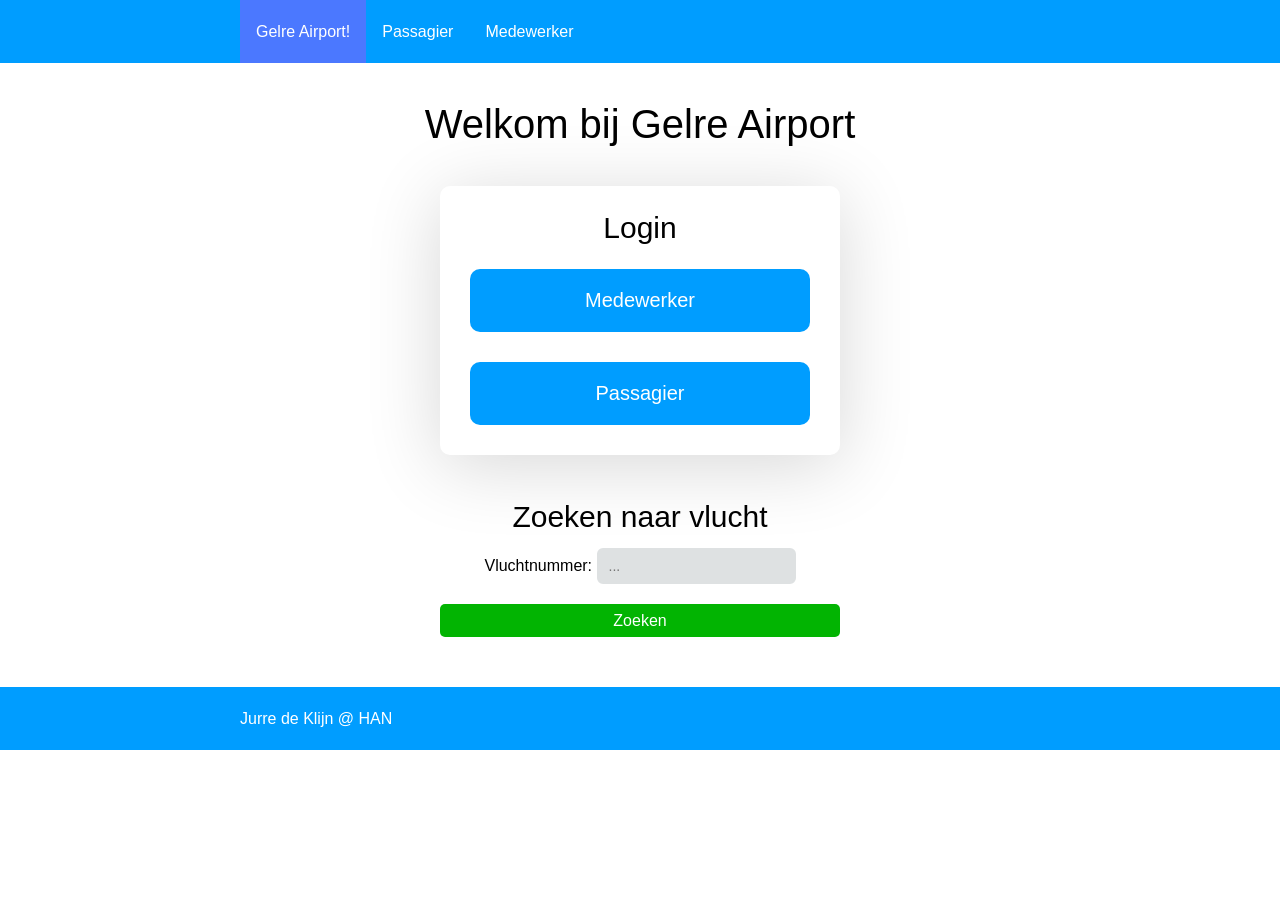
<file: index.html>
<!DOCTYPE html>
<html lang="en">
    <head>
        <meta charset="UTF-8">
        <meta http-equiv="X-UA-Compatible" content="IE=edge">
        <meta name="viewport" content="width=device-width, initial-scale=1.0">
        <link href="css/style.css" rel="stylesheet">
        <link href="css/custom.css" rel="stylesheet">
        <title>Gelre Airport - Home</title>
    </head>
    <body>
        <header>
            <nav>
                <div class="container">
                    <ul>
                        <li><a href="index.html" class="active">Gelre Airport!</a></li>
                        <li><a href="passagier/index.html">Passagier</a></li>
                        <li><a href="medewerker/index.html">Medewerker</a></li>
                    </ul>
                </div>
            </nav>
        </header>
        <main>
            <section class="page-header">
                <div class="container">
                    <h1>Welkom bij Gelre Airport</h1>
                </div>
            </section>
            <section class="login">
                <div class="container">
                    <div class="card">
                        <div class="options">
                            <h2>Login</h2>
                            <a href="medewerker/index.html">Medewerker</a>
                            <a href="passagier/index.html">Passagier</a>
                        </div>
                    </div>
                </div>
            </section>

            <section class="search-section">
                <div class="container">
                    <div class="search-form">
                        <h2>Zoeken naar vlucht</h2>
                        <form method="GET" action="overzicht.html">
                            <div class="form-item">
                                <label for="vluchtnummer">Vluchtnummer:</label>
                                <input type="text" name="vluchtnummer" id="vluchtnummer" placeholder="..." required>
                            </div>
                            <button type="submit" class="btn btn-green">Zoeken</button>
                        </form>
                    </div>
                </div>
            </section>
        </main>
        <footer>
            <div class="container">
                <ul>
                    <li>Jurre de Klijn @ HAN</li>
                </ul>
            </div>
        </footer>
    </body>
</html>
</file>
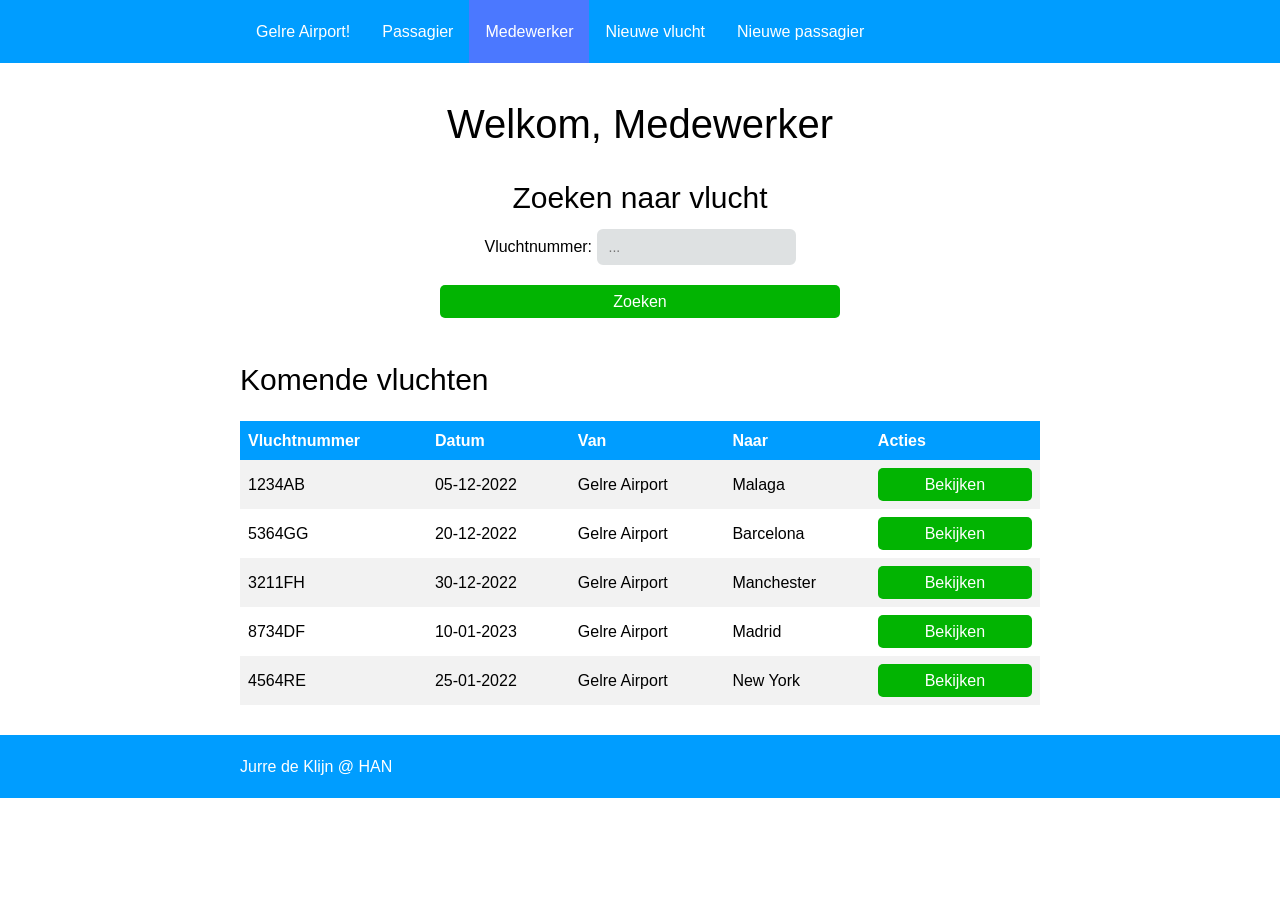
<file: medewerker/index.html>
<!DOCTYPE html>
<html lang="en">
    <head>
        <meta charset="UTF-8">
        <meta http-equiv="X-UA-Compatible" content="IE=edge">
        <meta name="viewport" content="width=device-width, initial-scale=1.0">
        <link href="../css/style.css" rel="stylesheet">
        <link href="../css/custom.css" rel="stylesheet">
        <title>Gelre Airport - Medewerker</title>
    </head>
    <body>
        <header>
            <nav>
                <div class="container">
                    <ul>
                        <li><a href="../index.html">Gelre Airport!</a></li>
                        <li><a href="../passagier/index.html">Passagier</a></li>
                        <li><a href="index.html" class="active">Medewerker</a></li>
                        <li><a href="nieuwe-vlucht.html">Nieuwe vlucht</a></li>
                        <li><a href="nieuwe-passagier.html">Nieuwe passagier</a></li>
                    </ul>
                </div>
            </nav>
        </header>
        <main>
            <section class="page-header">
                <div class="container">
                    <h1>Welkom, Medewerker</h1>
                </div>
            </section>

            <section class="search-section">
                <div class="container">
                    <div class="search-form">
                        <h2>Zoeken naar vlucht</h2>
                        <form method="GET" action="inchecken.html">
                            <div class="form-item">
                                <label for="vluchtnummer">Vluchtnummer:</label>
                                <input type="text" name="vluchtnummer" id="vluchtnummer" placeholder="..." required>
                            </div>
                            <button type="submit" class="btn btn-green">Zoeken</button>
                        </form>
                    </div>
                </div>
            </section>

            <section class="flights-table">
                <div class="container">
                    <h2>Komende vluchten</h2>
                    <div class="overflow-x-auto">
                        <table>
                            <thead>
                                <tr>
                                    <td>Vluchtnummer</td>
                                    <td>Datum</td>
                                    <td>Van</td>
                                    <td>Naar</td>
                                    <td>Acties</td>
                                </tr>
                            </thead>
                            <tbody>
                                <tr>
                                    <td>1234AB</td>
                                    <td>05-12-2022</td>
                                    <td>Gelre Airport</td>
                                    <td>Malaga</td>
                                    <td>
                                        <a href="inchecken.html" class="btn btn-green">Bekijken</a>
                                    </td>
                                </tr>
                                <tr>
                                    <td>5364GG</td>
                                    <td>20-12-2022</td>
                                    <td>Gelre Airport</td>
                                    <td>Barcelona</td>
                                    <td>
                                        <a href="inchecken.html" class="btn btn-green">Bekijken</a>
                                    </td>
                                </tr>
                                <tr>
                                    <td>3211FH</td>
                                    <td>30-12-2022</td>
                                    <td>Gelre Airport</td>
                                    <td>Manchester</td>
                                    <td>
                                        <a href="inchecken.html" class="btn btn-green">Bekijken</a>
                                    </td>
                                </tr>
                                <tr>
                                    <td>8734DF</td>
                                    <td>10-01-2023</td>
                                    <td>Gelre Airport</td>
                                    <td>Madrid</td>
                                    <td>
                                        <a href="inchecken.html" class="btn btn-green">Bekijken</a>
                                    </td>
                                </tr>
                                <tr>
                                    <td>4564RE</td>
                                    <td>25-01-2022</td>
                                    <td>Gelre Airport</td>
                                    <td>New York</td>
                                    <td>
                                        <a href="inchecken.html" class="btn btn-green">Bekijken</a>
                                    </td>
                                </tr>
                            </tbody>
                        </table>
                    </div>
                </div>
            </section>

        </main>
        <footer>
            <div class="container">
                <ul>
                    <li>Jurre de Klijn @ HAN</li>
                </ul>
            </div>
        </footer>
    </body>
</html>
</file>
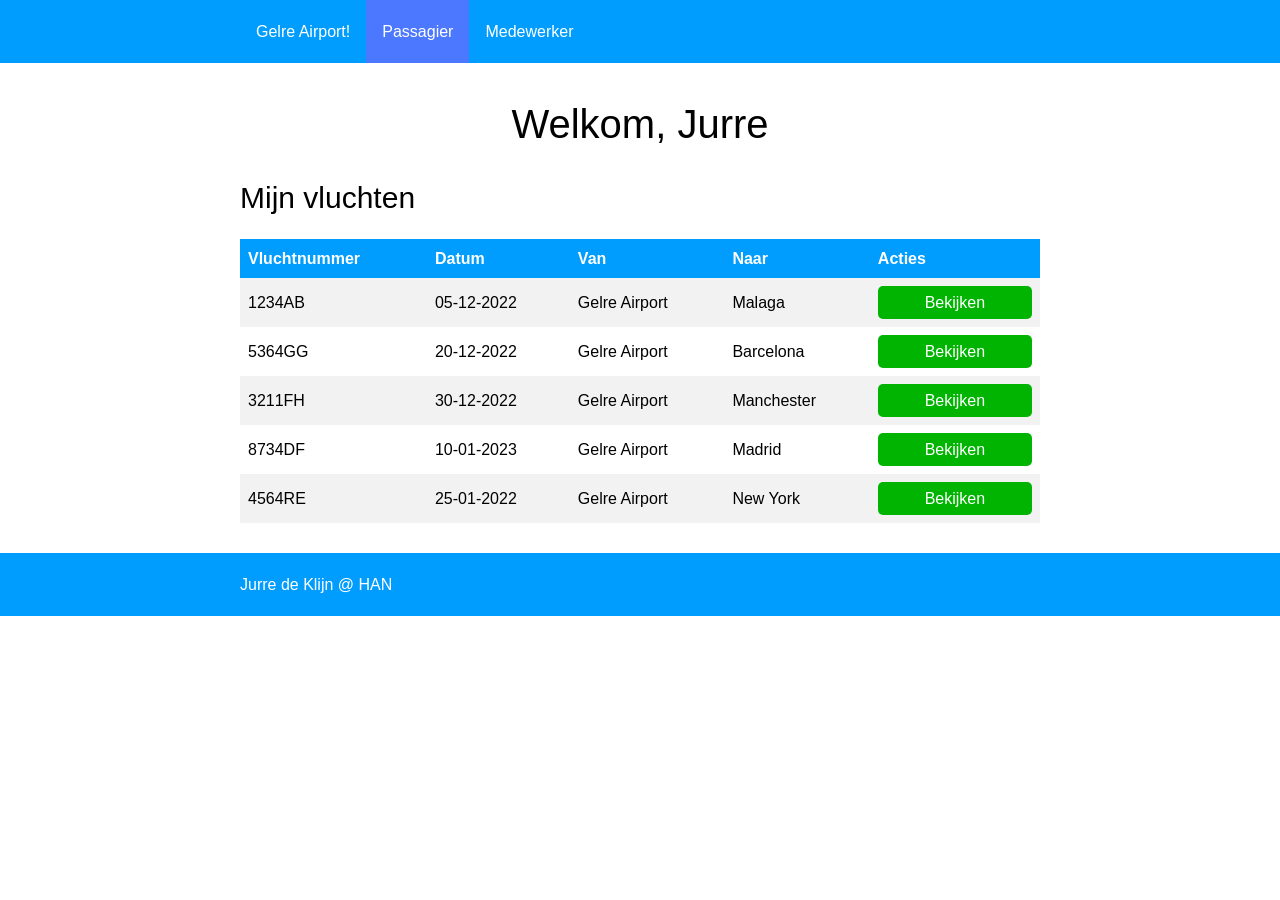
<file: passagier/index.html>
<!DOCTYPE html>
<html lang="en">
    <head>
        <meta charset="UTF-8">
        <meta http-equiv="X-UA-Compatible" content="IE=edge">
        <meta name="viewport" content="width=device-width, initial-scale=1.0">
        <link href="../css/style.css" rel="stylesheet">
        <link href="../css/custom.css" rel="stylesheet">
        <title>Gelre Airport - Home</title>
    </head>
    <body>
        <header>
            <nav>
                <div class="container">
                    <ul>
                        <li><a href="../index.html">Gelre Airport!</a></li>
                        <li><a href="index.html" class="active">Passagier</a></li>
                        <li><a href="../medewerker/index.html">Medewerker</a></li>
                    </ul>
                </div>
            </nav>
        </header>
        <main>
            <section class="page-header">
                <div class="container">
                    <h1>Welkom, Jurre</h1>
                </div>
            </section>

            <section class="flights-table">
                <div class="container">
                    <h2>Mijn vluchten</h2>
                    <div class="overflow-x-auto">
                        <table>
                            <thead>
                                <tr>
                                    <td>Vluchtnummer</td>
                                    <td>Datum</td>
                                    <td>Van</td>
                                    <td>Naar</td>
                                    <td>Acties</td>
                                </tr>
                            </thead>
                            <tbody>
                                <tr>
                                    <td>1234AB</td>
                                    <td>05-12-2022</td>
                                    <td>Gelre Airport</td>
                                    <td>Malaga</td>
                                    <td>
                                        <a href="inchecken.html" class="btn btn-green">Bekijken</a>
                                    </td>
                                </tr>
                                <tr>
                                    <td>5364GG</td>
                                    <td>20-12-2022</td>
                                    <td>Gelre Airport</td>
                                    <td>Barcelona</td>
                                    <td>
                                        <a href="inchecken.html" class="btn btn-green">Bekijken</a>
                                    </td>
                                </tr>
                                <tr>
                                    <td>3211FH</td>
                                    <td>30-12-2022</td>
                                    <td>Gelre Airport</td>
                                    <td>Manchester</td>
                                    <td>
                                        <a href="inchecken.html" class="btn btn-green">Bekijken</a>
                                    </td>
                                </tr>
                                <tr>
                                    <td>8734DF</td>
                                    <td>10-01-2023</td>
                                    <td>Gelre Airport</td>
                                    <td>Madrid</td>
                                    <td>
                                        <a href="inchecken.html" class="btn btn-green">Bekijken</a>
                                    </td>
                                </tr>
                                <tr>
                                    <td>4564RE</td>
                                    <td>25-01-2022</td>
                                    <td>Gelre Airport</td>
                                    <td>New York</td>
                                    <td>
                                        <a href="inchecken.html" class="btn btn-green">Bekijken</a>
                                    </td>
                                </tr>
                            </tbody>
                        </table>
                    </div>
                </div>
            </section>
        </main>
        <footer>
            <div class="container">
                <ul>
                    <li>Jurre de Klijn @ HAN</li>
                </ul>
            </div>
        </footer>
    </body>
</html>
</file>
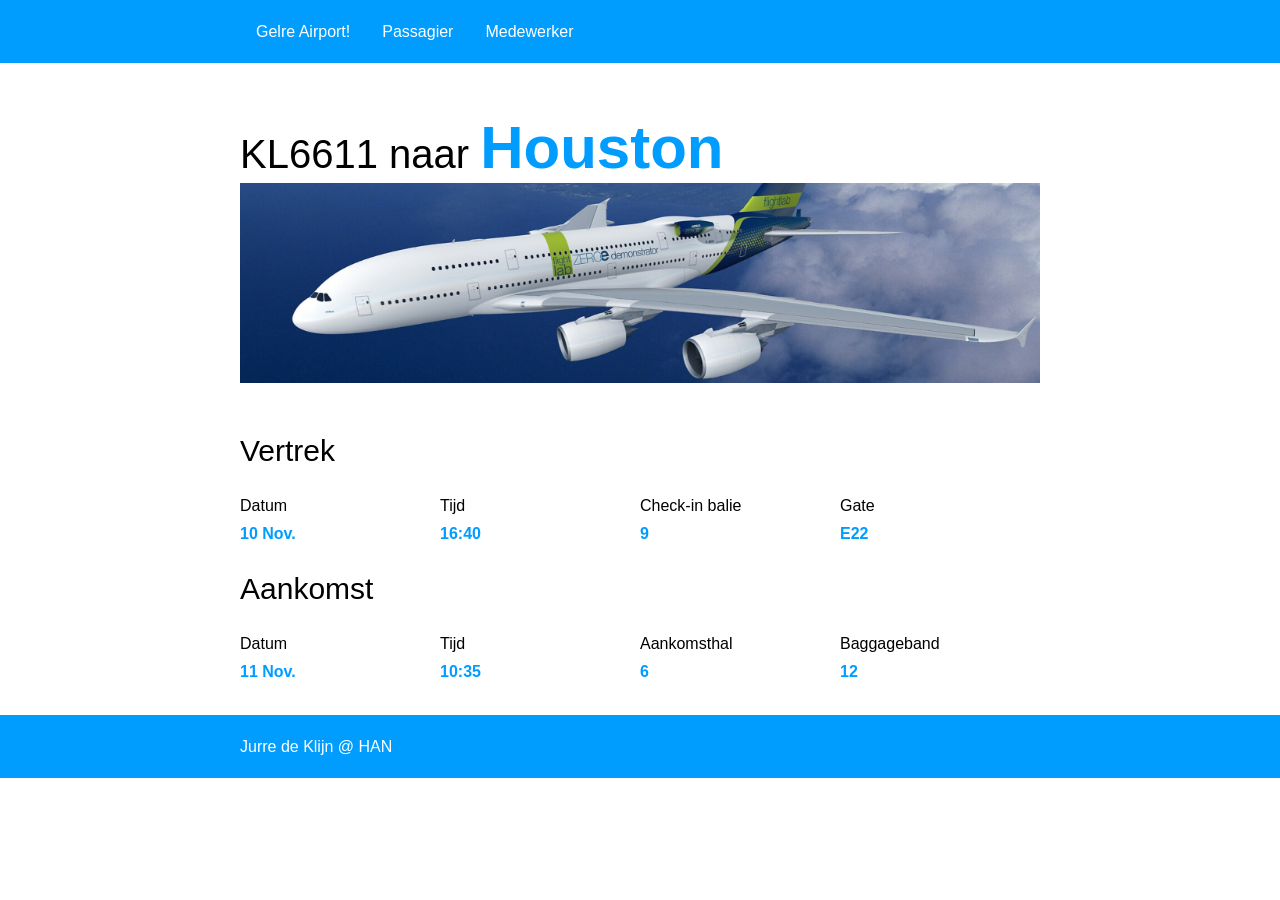
<file: overzicht.html>
<!DOCTYPE html>
<html lang="en">
    <head>
        <meta charset="UTF-8">
        <meta http-equiv="X-UA-Compatible" content="IE=edge">
        <meta name="viewport" content="width=device-width, initial-scale=1.0">
        <link href="css/style.css" rel="stylesheet">
        <link href="css/custom.css" rel="stylesheet">
        <title>Gelre Airport - Overzicht</title>
    </head>
    <body>
        <header>
            <nav>
                <div class="container">
                    <ul>
                        <li><a href="index.html">Gelre Airport!</a></li>
                        <li><a href="passagier/index.html">Passagier</a></li>
                        <li><a href="medewerker/index.html">Medewerker</a></li>
                    </ul>
                </div>
            </nav>
        </header>
        <main>
            <section class="overview">
                <div class="container">
                    <div class="header">
                        <h1>KL6611 naar <span>Houston</span></h1>
                        <img src="images/vliegtuig.jpeg" alt="Foto van vliegtuig">
                    </div>
                    <div class="body">
                        <h2>Vertrek</h2>
                        <div class="items-grid">
                            <div class="item">
                                <div class="title">
                                    Datum
                                </div>
                                <div class="content">
                                    10 Nov.
                                </div>
                            </div>
                            <div class="item">
                                <div class="title">
                                    Tijd
                                </div>
                                <div class="content">
                                    16:40
                                </div>
                            </div>
                            <div class="item">
                                <div class="title">
                                    Check-in balie
                                </div>
                                <div class="content">
                                    9
                                </div>
                            </div>
                            <div class="item">
                                <div class="title">
                                    Gate
                                </div>
                                <div class="content">
                                    E22
                                </div>
                            </div>
                        </div>

                        <h2>Aankomst</h2>
                        <div class="items-grid">
                            <div class="item">
                                <div class="title">
                                    Datum
                                </div>
                                <div class="content">
                                    11 Nov.
                                </div>
                            </div>
                            <div class="item">
                                <div class="title">
                                    Tijd
                                </div>
                                <div class="content">
                                    10:35
                                </div>
                            </div>
                            <div class="item">
                                <div class="title">
                                    Aankomsthal
                                </div>
                                <div class="content">
                                    6
                                </div>
                            </div>
                            <div class="item">
                                <div class="title">
                                    Baggageband
                                </div>
                                <div class="content">
                                    12
                                </div>
                            </div>
                        </div>
                    </div>
                </div>
            </section>
        </main>
        <footer>
            <div class="container">
                <ul>
                    <li>Jurre de Klijn @ HAN</li>
                </ul>
            </div>
        </footer>
    </body>
</html>
</file>
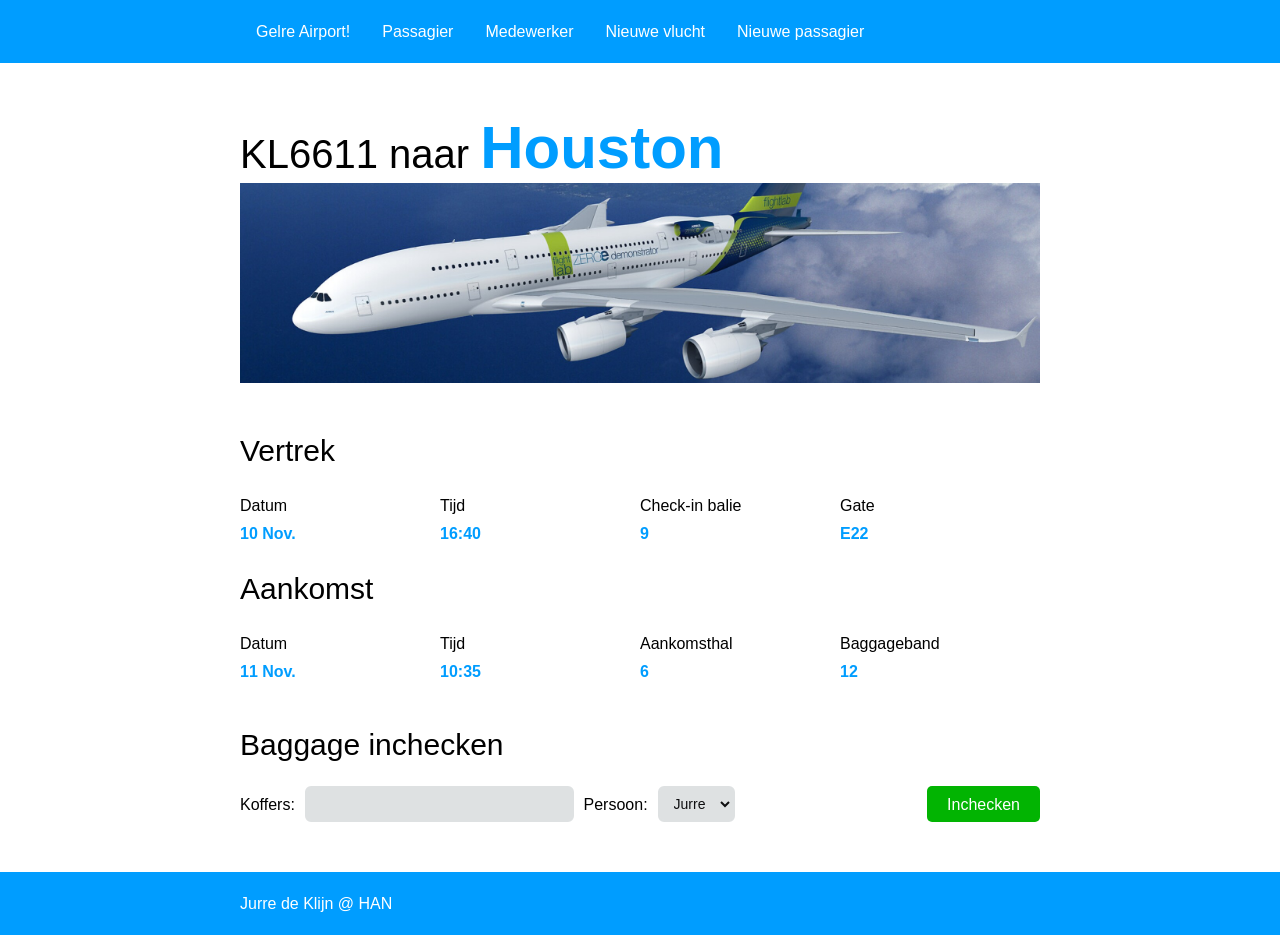
<file: medewerker/inchecken.html>
<!DOCTYPE html>
<html lang="en">
    <head>
        <meta charset="UTF-8">
        <meta http-equiv="X-UA-Compatible" content="IE=edge">
        <meta name="viewport" content="width=device-width, initial-scale=1.0">
        <link href="../css/style.css" rel="stylesheet">
        <link href="../css/custom.css" rel="stylesheet">
        <title>Gelre Airport - Inchecken</title>
    </head>
    <body>
        <header>
            <nav>
                <div class="container">
                    <ul>
                        <li><a href="../index.html">Gelre Airport!</a></li>
                        <li><a href="../passagier/index.html">Passagier</a></li>
                        <li><a href="index.html">Medewerker</a></li>
                        <li><a href="nieuwe-vlucht.html">Nieuwe vlucht</a></li>
                        <li><a href="nieuwe-passagier.html">Nieuwe passagier</a></li>
                    </ul>
                </div>
            </nav>
        </header>
        <main>
            <section class="overview">
                <div class="container">
                    <div class="header">
                        <h1>KL6611 naar <span>Houston</span></h1>
                        <img src="../images/vliegtuig.jpeg" alt="Foto van vliegtuig">
                    </div>
                    <div class="body">
                        <h2>Vertrek</h2>
                        <div class="items-grid">
                            <div class="item">
                                <div class="title">
                                    Datum
                                </div>
                                <div class="content">
                                    10 Nov.
                                </div>
                            </div>
                            <div class="item">
                                <div class="title">
                                    Tijd
                                </div>
                                <div class="content">
                                    16:40
                                </div>
                            </div>
                            <div class="item">
                                <div class="title">
                                    Check-in balie
                                </div>
                                <div class="content">
                                    9
                                </div>
                            </div>
                            <div class="item">
                                <div class="title">
                                    Gate
                                </div>
                                <div class="content">
                                    E22
                                </div>
                            </div>
                        </div>

                        <h2>Aankomst</h2>
                        <div class="items-grid">
                            <div class="item">
                                <div class="title">
                                    Datum
                                </div>
                                <div class="content">
                                    11 Nov.
                                </div>
                            </div>
                            <div class="item">
                                <div class="title">
                                    Tijd
                                </div>
                                <div class="content">
                                    10:35
                                </div>
                            </div>
                            <div class="item">
                                <div class="title">
                                    Aankomsthal
                                </div>
                                <div class="content">
                                    6
                                </div>
                            </div>
                            <div class="item">
                                <div class="title">
                                    Baggageband
                                </div>
                                <div class="content">
                                    12
                                </div>
                            </div>
                        </div>
                    </div>
                </div>
            </section>
            <section class="luggage-checkin">
                <div class="container">
                    <div class="header">
                        <h2>Baggage inchecken</h2>
                    </div>
                    <div class="body">
                        <form method="GET" action="inchecken.html"><!-- hier hoort eigenlijk POST maar dat geeft 405 zonder php -->
                            <div class="form-item">
                                <label for="luggage">Koffers:</label>
                                <input type="number" name="luggage" id="luggage">
                            </div>
                            <div class="form-item">
                                <label for="person">Persoon:</label>
                                <select id="person" name="person">
                                    <option>Jurre</option>
                                    <option>Hans</option>
                                    <option>Tom</option>
                                </select>
                            </div>
                            <button class="btn btn-green" type="submit">Inchecken</button>
                        </form>
                    </div>
                </div>
            </section>
        </main>
        <footer>
            <div class="container">
                <ul>
                    <li>Jurre de Klijn @ HAN</li>
                </ul>
            </div>
        </footer>
    </body>
</html>
</file>
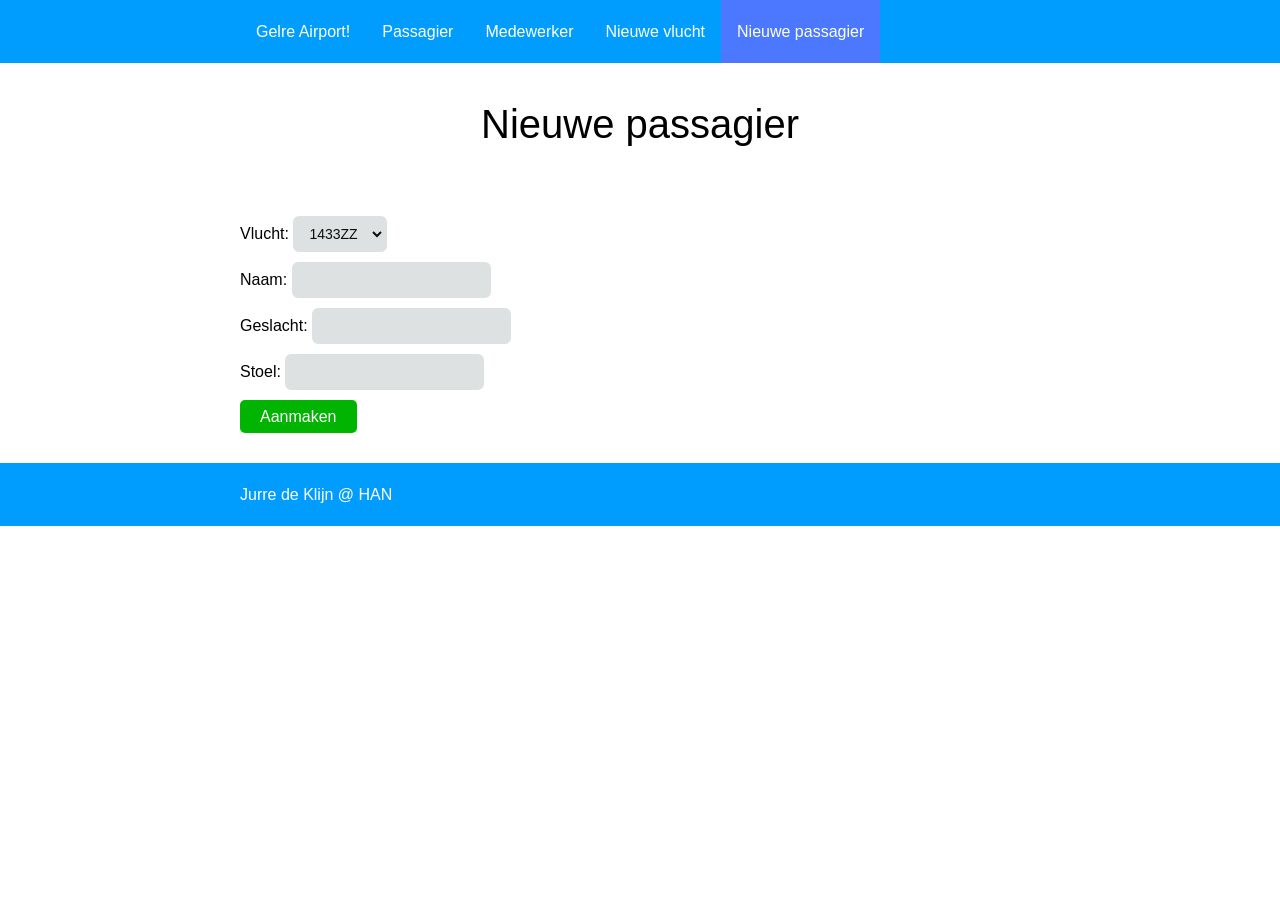
<file: medewerker/nieuwe-passagier.html>
<!DOCTYPE html>
<html lang="en">
    <head>
        <meta charset="UTF-8">
        <meta http-equiv="X-UA-Compatible" content="IE=edge">
        <meta name="viewport" content="width=device-width, initial-scale=1.0">
        <link href="../css/style.css" rel="stylesheet">
        <link href="../css/custom.css" rel="stylesheet">
        <title>Gelre Airport - Nieuwe passagier</title>
    </head>
    <body>
        <header>
            <nav>
                <div class="container">
                    <ul>
                        <li><a href="../index.html">Gelre Airport!</a></li>
                        <li><a href="../passagier/index.html">Passagier</a></li>
                        <li><a href="index.html">Medewerker</a></li>
                        <li><a href="nieuwe-vlucht.html">Nieuwe vlucht</a></li>
                        <li><a href="nieuwe-passagier.html"  class="active">Nieuwe passagier</a></li>
                    </ul>
                </div>
            </nav>
        </header>
        <main>
            <section class="page-header">
                <div class="container">
                    <h1>Nieuwe passagier</h1>
                </div>
            </section>

            <div class="create-form">
                <div class="container">
                    <form method="GET" action="nieuwe-passagier.html"><!-- hier hoort eigenlijk POST maar dat geeft 405 zonder php -->
                        <div class="form-item">
                            <label for="vlucht">Vlucht:</label>
                            <select name="vlucht" id="vlucht">
                                <option>1433ZZ</option>
                                <option>6456IU</option>
                                <option>9034FC</option>
                            </select>
                        </div>

                        <div class="form-item">
                            <label for="naam">Naam:</label>
                            <input type="text" name="naam" id="naam">
                        </div>

                        <div class="form-item">
                            <label for="geslacht">Geslacht:</label>
                            <input type="text" name="geslacht" id="geslacht">
                        </div>

                        <div class="form-item">
                            <label for="stoel">Stoel:</label>
                            <input type="text" name="stoel" id="stoel">
                        </div>

                        <button class="btn btn-green" type="submit">Aanmaken</button>
                    </form>
                </div>
            </div>
        </main>
        <footer>
            <div class="container">
                <ul>
                    <li>Jurre de Klijn @ HAN</li>
                </ul>
            </div>
        </footer>
    </body>
</html>
</file>
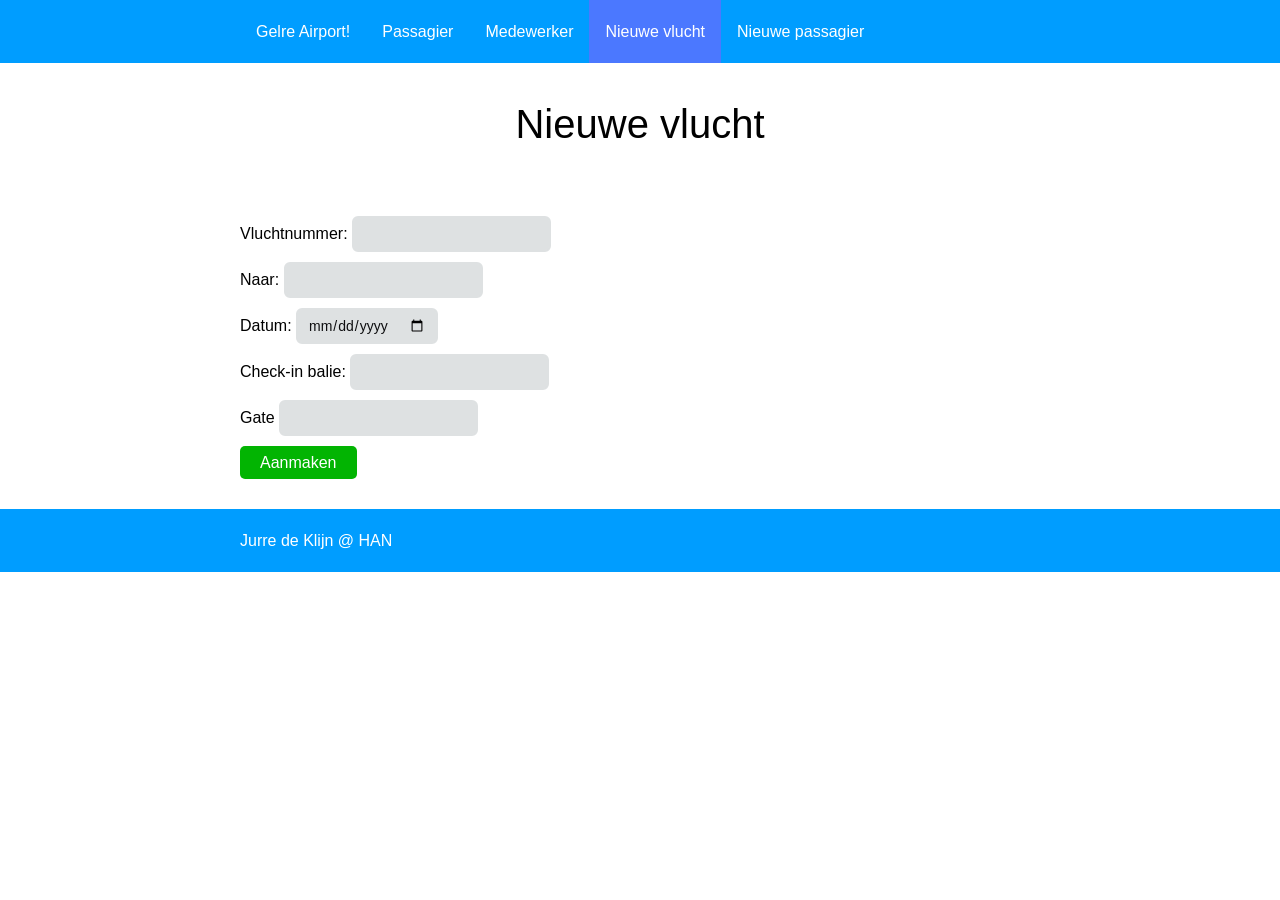
<file: medewerker/nieuwe-vlucht.html>
<!DOCTYPE html>
<html lang="en">
    <head>
        <meta charset="UTF-8">
        <meta http-equiv="X-UA-Compatible" content="IE=edge">
        <meta name="viewport" content="width=device-width, initial-scale=1.0">
        <link href="../css/style.css" rel="stylesheet">
        <link href="../css/custom.css" rel="stylesheet">
        <title>Gelre Airport - Nieuwe vlucht</title>
    </head>
    <body>
        <header>
            <nav>
                <div class="container">
                    <ul>
                        <li><a href="../index.html">Gelre Airport!</a></li>
                        <li><a href="../passagier/index.html">Passagier</a></li>
                        <li><a href="index.html">Medewerker</a></li>
                        <li><a href="nieuwe-vlucht.html" class="active">Nieuwe vlucht</a></li>
                        <li><a href="nieuwe-passagier.html">Nieuwe passagier</a></li>
                    </ul>
                </div>
            </nav>
        </header>
        <main>
            <section class="page-header">
                <div class="container">
                    <h1>Nieuwe vlucht</h1>
                </div>
            </section>

            <div class="create-form">
                <div class="container">
                    <form method="GET" action="nieuwe-vlucht.html"><!-- hier hoort eigenlijk POST maar dat geeft 405 zonder php -->
                        <div class="form-item">
                            <label for="vluchtnummer">Vluchtnummer:</label>
                            <input type="text" name="vluchtnummer" id="vluchtnummer">
                        </div>

                        <div class="form-item">
                            <label for="naar">Naar:</label>
                            <input type="text" name="naar" id="naar">
                        </div>

                        <div class="form-item">
                            <label for="datum">Datum:</label>
                            <input type="date" name="datum" id="datum">
                        </div>

                        <div class="form-item">
                            <label for="checkin">Check-in balie:</label>
                            <input type="text" name="checkin" id="checkin">
                        </div>

                        <div class="form-item">
                            <label for="gate">Gate</label>
                            <input type="text" name="gate" id="gate">
                        </div>

                        <button class="btn btn-green" type="submit">Aanmaken</button>
                    </form>
                </div>
            </div>
        </main>
        <footer>
            <div class="container">
                <ul>
                    <li>Jurre de Klijn @ HAN</li>
                </ul>
            </div>
        </footer>
    </body>
</html>
</file>
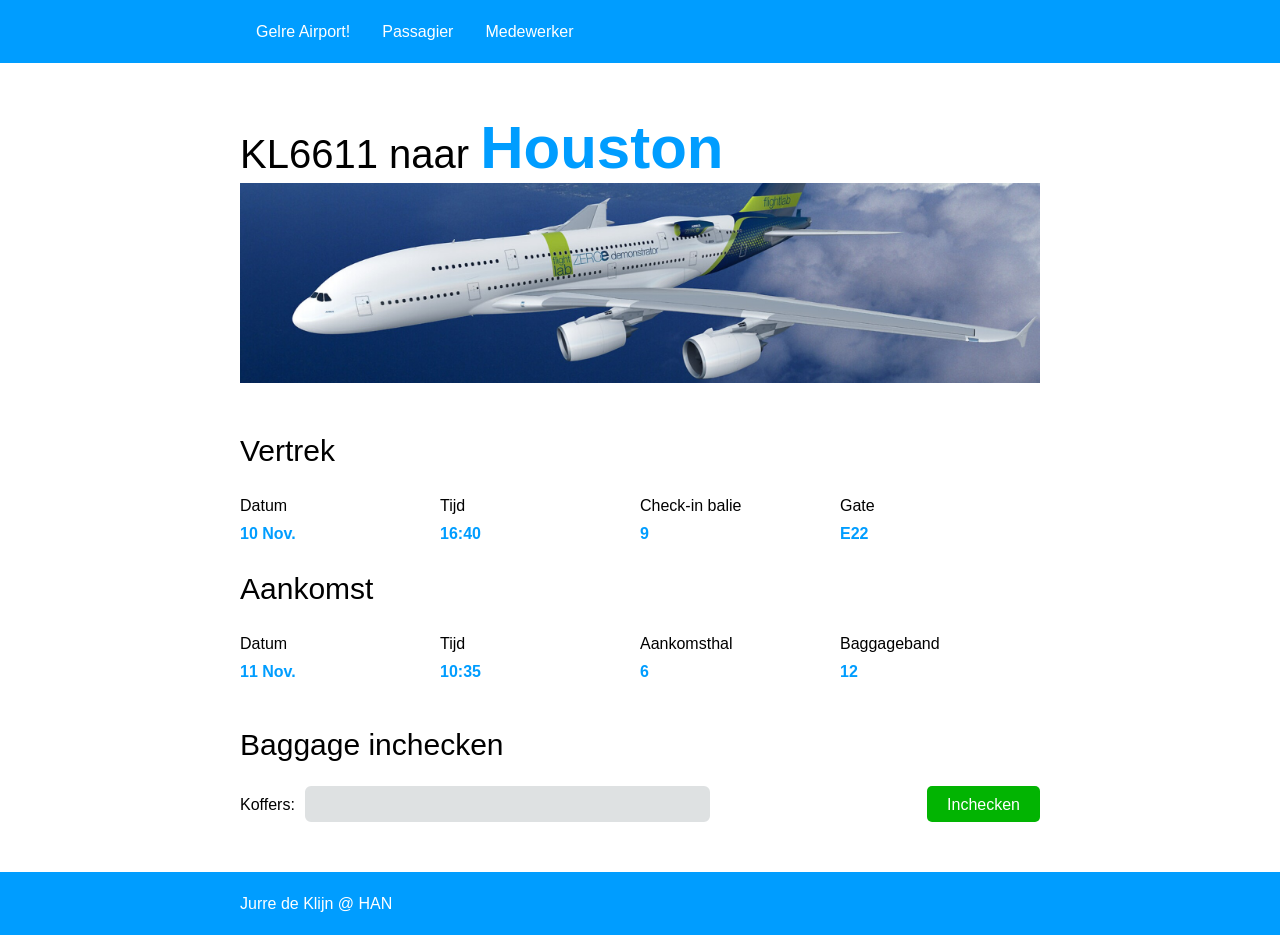
<file: passagier/inchecken.html>
<!DOCTYPE html>
<html lang="en">
    <head>
        <meta charset="UTF-8">
        <meta http-equiv="X-UA-Compatible" content="IE=edge">
        <meta name="viewport" content="width=device-width, initial-scale=1.0">
        <link href="../css/style.css" rel="stylesheet">
        <link href="../css/custom.css" rel="stylesheet">
        <title>Gelre Airport - Inchecken</title>
    </head>
    <body>
        <header>
            <nav>
                <div class="container">
                    <ul>
                        <li><a href="../index.html">Gelre Airport!</a></li>
                        <li><a href="index.html">Passagier</a></li>
                        <li><a href="../medewerker/index.html">Medewerker</a></li>
                    </ul>
                </div>
            </nav>
        </header>
        <main>
            <section class="overview">
                <div class="container">
                    <div class="header">
                        <h1>KL6611 naar <span>Houston</span></h1>
                        <img src="../images/vliegtuig.jpeg" alt="Foto van vliegtuig">
                    </div>
                    <div class="body">
                        <h2>Vertrek</h2>
                        <div class="items-grid">
                            <div class="item">
                                <div class="title">
                                    Datum
                                </div>
                                <div class="content">
                                    10 Nov.
                                </div>
                            </div>
                            <div class="item">
                                <div class="title">
                                    Tijd
                                </div>
                                <div class="content">
                                    16:40
                                </div>
                            </div>
                            <div class="item">
                                <div class="title">
                                    Check-in balie
                                </div>
                                <div class="content">
                                    9
                                </div>
                            </div>
                            <div class="item">
                                <div class="title">
                                    Gate
                                </div>
                                <div class="content">
                                    E22
                                </div>
                            </div>
                        </div>

                        <h2>Aankomst</h2>
                        <div class="items-grid">
                            <div class="item">
                                <div class="title">
                                    Datum
                                </div>
                                <div class="content">
                                    11 Nov.
                                </div>
                            </div>
                            <div class="item">
                                <div class="title">
                                    Tijd
                                </div>
                                <div class="content">
                                    10:35
                                </div>
                            </div>
                            <div class="item">
                                <div class="title">
                                    Aankomsthal
                                </div>
                                <div class="content">
                                    6
                                </div>
                            </div>
                            <div class="item">
                                <div class="title">
                                    Baggageband
                                </div>
                                <div class="content">
                                    12
                                </div>
                            </div>
                        </div>
                    </div>
                </div>
            </section>
            <section class="luggage-checkin">
                <div class="container">
                    <div class="header">
                        <h2>Baggage inchecken</h2>
                    </div>
                    <div class="body">
                        <form method="GET" action="inchecken.html"><!-- hier hoort eigenlijk POST maar dat geeft 405 zonder php -->
                            <div class="form-item">
                                <label for="luggage">Koffers:</label>
                                <input type="number" name="luggage" id="luggage">
                            </div>
                            <button class="btn btn-green" type="submit">Inchecken</button>
                        </form>
                    </div>
                </div>
            </section>
        </main>
        <footer>
            <div class="container">
                <ul>
                    <li>Jurre de Klijn @ HAN</li>
                </ul>
            </div>
        </footer>
    </body>
</html>
</file>
<file: css/style.css>
body {
    --background-color: white;
    --primary-color: rgb(0, 157, 255);
    --primary-color-active: rgb(75, 120, 255);
    --success-color: rgb(2, 180, 2);
    --success-color-active: rgb(32, 128, 5);

}

* {
    font-size: 16px;
    line-height: 23px;
    margin: 0;
    padding: 0;
    box-sizing: border-box;
    font-family: Arial, Helvetica, sans-serif;
}

.container{
    max-width: 800px;
    margin: 0 auto;
    position: relative;
    z-index: 1;
}

h1{
    font-size: 40px;
    font-weight: normal;
}

h2{
    font-size: 30px;
    font-weight: normal;
}

header nav {
    margin: 0;
    padding: 0;
    overflow: hidden;
    background-color: var(--primary-color);
}

header nav ul {
    list-style-type: none;
}

header nav ul li {
    float: left;
}

header nav ul li a {
    display: block;
    color: white;
    text-align: center;
    padding: 20px 16px;
    text-decoration: none;
    transition: 200ms;
}

header nav ul li a:hover {
    background-color: var(--primary-color-active);
}
header nav ul li a.active{
    background-color: var(--primary-color-active);
}

footer{
    margin: 0;
    padding: 0;
    overflow: hidden;
    background-color: var(--primary-color);
}

footer ul{
    list-style-type: none;
    padding: 20px 0px;
    display:flex;
    flex-direction: row;
}
footer ul li{
    color: white;
}
footer ul li:not(:last-child){
    margin-right: 20px;
}

.btn{
    display: block;
    text-align: center;
    outline: 0;
    border: none;
    padding: 5px 20px;
    border-radius: 5px;
    transition: 200ms;
    text-decoration: none;
}
.btn:hover{
    cursor: pointer;
}

.btn-green{
    color: white;
    background-color: var(--success-color);
}
.btn-green:hover{
    background-color: var(--success-color-active);   
}

.overflow-x-auto{
    overflow-x: auto;
}

@media only screen and (max-width: 850px){
    .container {
        max-width: 100%;
        padding: 0px 20px;
    }
}
</file>
<file: css/custom.css>
.page-header{
    text-align: center;
    padding: 50px 0px;
}

.login{
    width: 100%;
    padding-bottom: 50px;
}
.login .card{
    display: flex;
    justify-content: center;
}

.login .card .options{
    width: 50%;
    display: flex;
    flex-direction: column;
    padding: 30px;
    box-shadow: 0px 10px 75px 0px rgb(0 0 0 / 16%);
    border-radius: 10px;
    text-align: center;
}

.login .card .options a{
    text-decoration: none;
    background-color: var(--primary-color);
    border-radius: 10px;
    padding: 20px;
    color: white;
    transition: 200ms;
    font-size: 20px;
    margin-top: 30px;
}

.login .card .options a:hover{
    background-color: var(--primary-color-active);
    color: white;
}

.search-section{
    padding-bottom: 50px;
    text-align: center;
}

.search-section .search-form{
    display: flex;
    flex-direction: column;
    justify-content: center;
    width: 50%;
    margin: auto;
}

.search-section .search-form form .form-item{
    margin-top: 20px;
}

.search-section .search-form form .form-item input{
    font-size: 14px;
    border-radius: 6px;
    line-height: 1.5;
    padding: 5px 10px;
    transition: box-shadow 100ms ease-in, border 100ms ease-in, background-color 100ms ease-in;
    border: 2px solid #dee1e2;
    color: rgb(14, 14, 16);
    background: #dee1e2;
    height: 36px;
    outline: none;
}
.search-section .search-form form .form-item input:focus{
    border-color: var(--primary-color);
    background: #fff;
}

.search-section .search-form form button{
    margin-top: 20px;
    width: 100%;
}

.overview .header{
    margin: 50px 0px;
}

.overview .header img{
    width: 100%;
    height: 200px;
    object-fit: cover;
}


.overview .header h1 span{
    font-size: inherit;
    line-height: 70px;
    color: var(--primary-color);
    font-weight: 700;
    font-size: 60px;
}

.overview .body .items-grid{
    display: grid;
    grid-template-columns: repeat(4, 1fr);
    margin-top: 2rem;
    margin-bottom: 2rem;
}

.overview .body .items-grid .item{
    grid-area: auto;
}

.overview .body .items-grid .item .title{
    margin-bottom: 5px;
}

.overview .body .items-grid .item .content{
    color: var(--primary-color);
    font-weight: 600;
}

.flights-table table{
    width: 100%;
    border-collapse: collapse;
    margin: 30px 0px;
}

.flights-table table td{
    padding: 8px;
}

.flights-table table thead{
    background-color: var(--primary-color);
    color: white;
    font-weight: 600;
}

.flights-table table tbody tr:nth-child(odd){
    background-color: #f2f2f2;
}

.luggage-checkin{
    margin: 50px 0px;
}

.luggage-checkin .body{
    margin: 30px 0px;
}

.luggage-checkin .body form{
    display: flex;
    justify-content: space-between;
}

.luggage-checkin .body form .form-item{
    width: 60%;
    display: inline-flex;
}

.luggage-checkin .body form .form-item label{
    display: flex; 
    align-items: center;
}

.luggage-checkin .body form .form-item input{
    width: 100%;
    font-size: 14px;
    border-radius: 6px;
    line-height: 1.5;
    padding: 5px 10px;
    transition: box-shadow 100ms ease-in, border 100ms ease-in, background-color 100ms ease-in;
    border: 2px solid #dee1e2;
    color: rgb(14, 14, 16);
    background: #dee1e2;
    height: 36px;
    outline: none;
    margin-left: 10px;
    margin-right: 10px;
}

.luggage-checkin .body form .form-item input:focus{
    border-color: var(--primary-color);
    background: #fff;
}

.luggage-checkin .body form .form-item select{
    font-size: 14px;
    border-radius: 6px;
    line-height: 1.5;
    padding: 5px 10px;
    transition: box-shadow 100ms ease-in, border 100ms ease-in, background-color 100ms ease-in;
    border: 2px solid #dee1e2;
    color: rgb(14, 14, 16);
    background: #dee1e2;
    height: 36px;
    outline: none;
    margin-left: 10px;
}
.luggage-checkin .body form .form-item select:focus{
    border-color: var(--primary-color);
    background: #fff;
}

.create-form{
    margin: 30px 0px;
}

.create-form form .form-item{
    margin-bottom: 10px;
}
.create-form form .form-item input{
    font-size: 14px;
    border-radius: 6px;
    line-height: 1.5;
    padding: 5px 10px;
    transition: box-shadow 100ms ease-in, border 100ms ease-in, background-color 100ms ease-in;
    border: 2px solid #dee1e2;
    color: rgb(14, 14, 16);
    background: #dee1e2;
    height: 36px;
    outline: none;
}
.create-form form .form-item input:focus{
    border-color: var(--primary-color);
    background: #fff;
}

.create-form form .form-item select{
    font-size: 14px;
    border-radius: 6px;
    line-height: 1.5;
    padding: 5px 10px;
    transition: box-shadow 100ms ease-in, border 100ms ease-in, background-color 100ms ease-in;
    border: 2px solid #dee1e2;
    color: rgb(14, 14, 16);
    background: #dee1e2;
    height: 36px;
    outline: none;
}
.create-form form .form-item select:focus{
    border-color: var(--primary-color);
    background: #fff;
}



@media only screen and (max-width: 850px){
    .login .card .options{
        width: 100%;
    }
}
</file>
